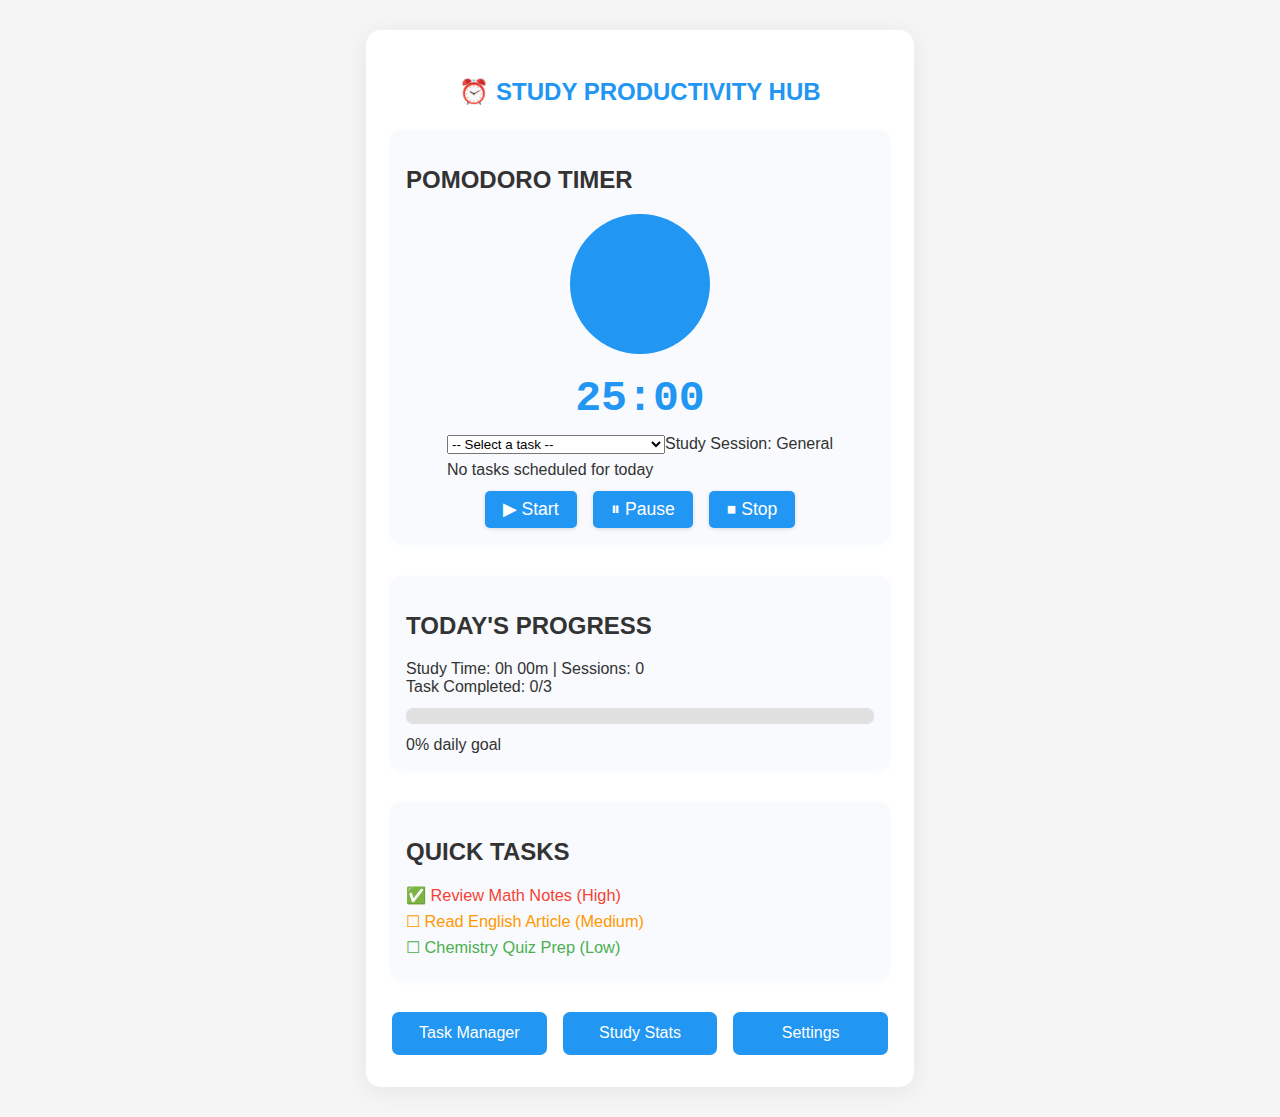
<file: study-app/index.html>
<!DOCTYPE html>
<html lang="en">
<head>
  <meta charset="UTF-8">
  <title>Study Productivity Hub</title>
  <link rel="stylesheet" href="css/style.css">
</head>
<body>
  <div class="container">
    <header>
      <h1>⏰ STUDY PRODUCTIVITY HUB</h1>
    </header>
    <main>
      <section class="pomodoro-timer">
        <h2>POMODORO TIMER</h2>
        <div class="timer-box">
          <div class="progress-ring" id="progressRing"></div>
          <div class="timer-display" id="timerDisplay">25:00</div>
          <div class="session-info">
            <span id="sessionTask">Study Session: Web Development</span><br>
            <span id="sessionCount">Session 1 of 4 planned</span>
          </div>
          <div class="timer-controls">
            <button id="startBtn">▶ Start</button>
            <button id="pauseBtn">⏸ Pause</button>
            <button id="stopBtn">⏹ Stop</button>
          </div>
        </div>
      </section>

      <section class="progress-today">
        <h2>TODAY'S PROGRESS</h2>
        <div>
          <span id="todayTime">Study Time: 0h 00m</span> | 
          <span id="todaySessions">Sessions: 0</span>
        </div>
        <div>
          <span id="tasksCompleted">Task Completed: 0/0</span>
        </div>
        <div class="progress-bar">
          <div class="progress-fill" id="progressFill" style="width: 0%"></div>
        </div>
        <span id="progressPercent">0% daily goal</span>
      </section>

      <section class="quick-tasks">
        <h2>QUICK TASKS</h2>
        <ul id="quickTaskList">
        </ul>
      </section>

      <nav>
        <a href="tasks.html">Task Manager</a>
        <a href="stats.html">Study Stats</a>
        <a href="#">Settings</a>
      </nav>
    </main>
  </div>
  <script src="js/script.js"></script>
  <script src="js/timer.js"></script>
  <script src="js/seed.js"></script>
</body>
</html>
</file>
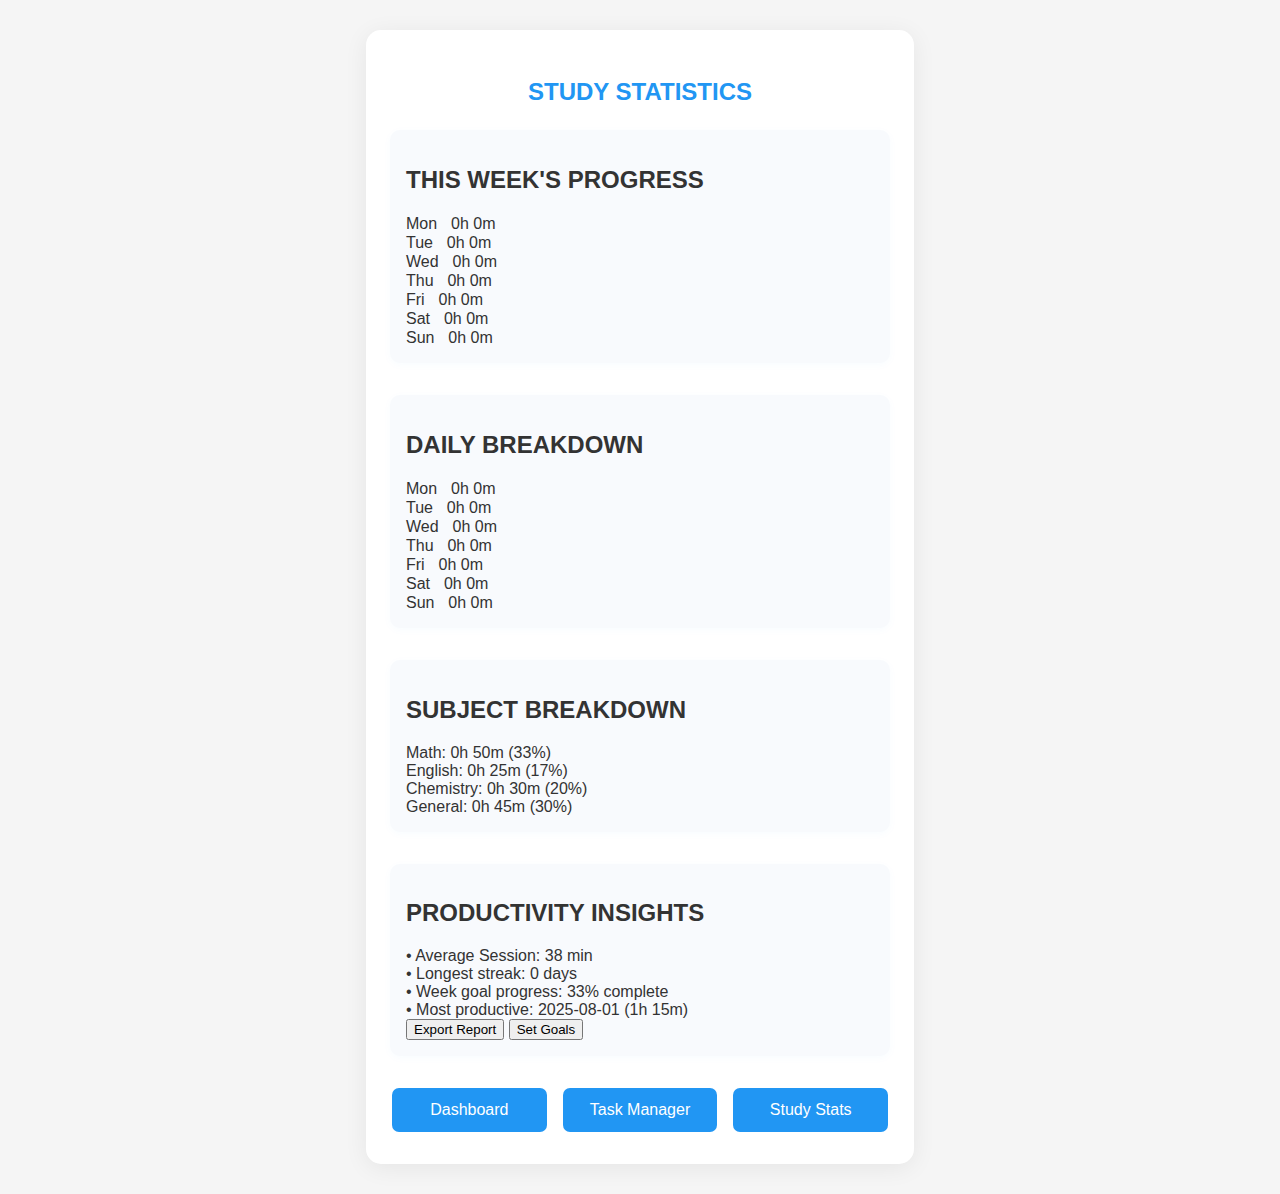
<file: study-app/stats.html>
<!DOCTYPE html>
<html lang="en">
<head>
  <meta charset="UTF-8">
  <title>Study Stats</title>
  <link rel="stylesheet" href="css/style.css">
</head>
<body>
  <div class="container">
    <header>
      <h1>STUDY STATISTICS</h1>
    </header>
    <main>
      <section class="week-progress">
        <h2>THIS WEEK'S PROGRESS</h2>
        <div id="weekStats">
        </div>
      </section>
      <section class="daily-breakdown">
        <h2>DAILY BREAKDOWN</h2>
        <div id="dailyBreakdown">
        </div>
      </section>
      <section class="subject-breakdown">
        <h2>SUBJECT BREAKDOWN</h2>
        <div id="subjectBreakdown">
        </div>
      </section>
      <section class="productivity-insights">
        <h2>PRODUCTIVITY INSIGHTS</h2>
        <div id="insights">
        </div>
        <button id="exportReport">Export Report</button>
        <button id="setGoals">Set Goals</button>
      </section>
      <nav>
        <a href="index.html">Dashboard</a>
        <a href="tasks.html">Task Manager</a>
        <a href="stats.html">Study Stats</a>
      </nav>
    </main>
  </div>
  <script src="js/script.js"></script>
</body>
</html>
</file>
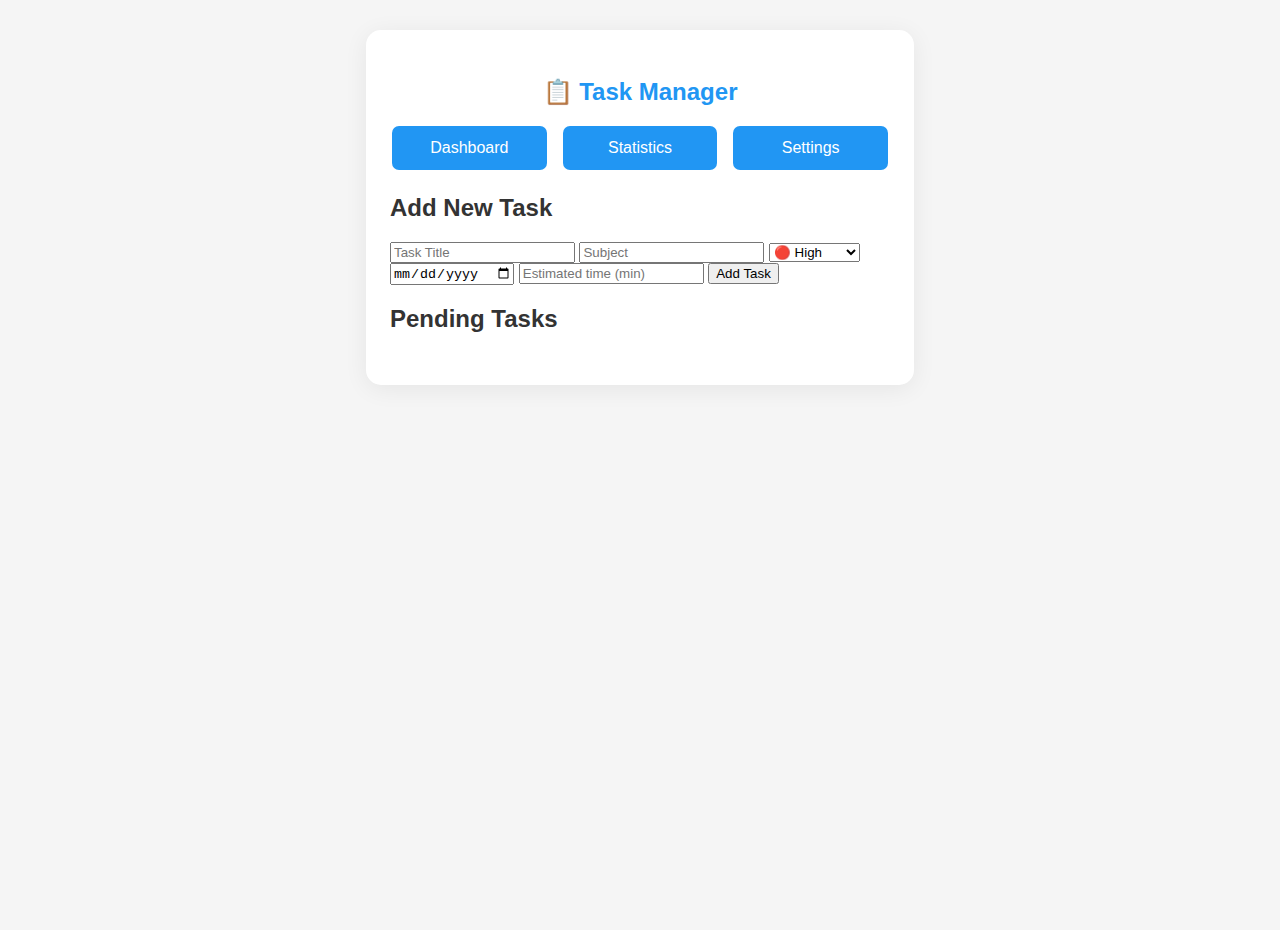
<file: study-app/tasks.html>
<!-- tasks.html com layout padronizado e estilizado -->
<!DOCTYPE html>
<html lang="en">
<head>
  <meta charset="UTF-8">
  <meta name="viewport" content="width=device-width, initial-scale=1.0">
  <title>Task Manager</title>
  <link rel="stylesheet" href="css/style.css">
</head>
<body>
  <div class="container">
    <header class="header">
      <h1>📋 Task Manager</h1>
      <nav>
        <a href="index.html">Dashboard</a>
        <a href="stats.html">Statistics</a>
        <a href="settings.html">Settings</a>
      </nav>
    </header>

    <section>
      <h2>Add New Task</h2>
      <form id="taskForm">
        <input type="text" id="title" placeholder="Task Title" required>
        <input type="text" id="subject" placeholder="Subject" required>
        <select id="priority">
          <option value="high">🔴 High</option>
          <option value="medium">🟡 Medium</option>
          <option value="low">🟢 Low</option>
        </select>
        <input type="date" id="dueDate" required>
        <input type="number" id="estimatedTime" placeholder="Estimated time (min)" required>
        <button type="submit">Add Task</button>
      </form>
    </section>

    <section>
      <h2>Pending Tasks</h2>
      <div id="taskList" class="task-list"></div>
    </section>
  </div>

  <script src="js/script.js"></script>
</body>
</html>
</file>
<file: study-app/css/style.css>
body {
  font-family: 'Segoe UI', Arial, sans-serif;
  background: #f5f5f5;
  color: #333;
  margin: 0;
  min-height: 100vh;
}
.container {
  max-width: 500px;
  background: #fff;
  margin: 30px auto;
  border-radius: 15px;
  box-shadow: 0 4px 24px #0001;
  padding: 2rem 1.5rem 2rem 1.5rem;
}
header {
  text-align: center;
  margin-bottom: 1.5rem;
}
h1 {
  color: #2196f3;
  margin-bottom: 0.5rem;
  font-size: 1.5rem;
}
main section {
  margin-bottom: 2rem;
  background: #f8fafd;
  border-radius: 10px;
  padding: 1rem;
  box-shadow: 0 2px 8px #2196f308;
}
.timer-box {
  display: flex;
  flex-direction: column;
  align-items: center;
  gap: 0.75rem;
}
.timer-display {
  font-size: 2.7rem;
  font-weight: bold;
  text-align: center;
  color: #2196f3;
  font-family: 'Courier New', monospace;
}
.progress-ring {
  width: 140px;
  height: 140px;
  border-radius: 50%;
  margin-bottom: 8px;
  transition: all 0.5s ease;
}
.timer-controls button {
  background: #2196f3;
  color: #fff;
  border: none;
  border-radius: 5px;
  margin: 0 6px;
  font-size: 1.1rem;
  padding: 8px 18px;
  cursor: pointer;
  box-shadow: 0 1px 4px #0002;
  transition: background 0.2s;
}
.timer-controls button:hover {
  background: #1976d2;
}
.progress-today .progress-bar {
  width: 100%;
  height: 16px;
  background: #e0e0e0;
  border-radius: 7px;
  margin: 12px 0;
  overflow: hidden;
}
.progress-fill {
  height: 100%;
  background: #4caf50;
  transition: width 0.5s;
}
.quick-tasks ul, .quick-tasks #quickTaskList {
  list-style: none;
  padding: 0;
  margin: 0;
}
.quick-tasks li {
  margin-bottom: 7px;
  font-size: 1.02rem;
}
.quick-tasks .high { color: #f44336; font-weight: 500; }
.quick-tasks .medium { color: #ff9800; }
.quick-tasks .low { color: #4caf50; }

.add-task form,
.filters {
  display: flex;
  flex-wrap: wrap;
  gap: 0.5em;
  margin-bottom: 1em;
}
.add-task input,
.add-task select,
.filters select,
.filters input {
  padding: 7px;
  font-size: 1em;
  border: 1px solid #bbb;
  border-radius: 4px;
  outline: none;
}
.add-task button {
  background: #2196f3;
  color: #fff;
  border: none;
  padding: 0.6em 1.4em;
  border-radius: 6px;
  font-size: 1em;
  cursor: pointer;
  transition: background 0.2s;
}
.add-task button:hover {
  background: #1976d2;
}
.filters select, .filters input {
  min-width: 110px;
}
#pendingTasks .task-card,
#completedTasks .task-card {
  background: #fff;
  border-radius: 8px;
  box-shadow: 0 1px 5px #0001;
  padding: 1em;
  margin-bottom: 12px;
  display: flex;
  flex-direction: column;
  gap: 0.2em;
  border-left: 7px solid #2196f3;
  position: relative;
}
#pendingTasks .task-card.high { border-color: #f44336; }
#pendingTasks .task-card.medium { border-color: #ff9800; }
#pendingTasks .task-card.low { border-color: #4caf50; }

.task-actions {
  display: flex;
  gap: 0.6em;
  margin-top: 0.7em;
}
.task-actions button {
  border: none;
  padding: 5px 13px;
  border-radius: 5px;
  cursor: pointer;
  background: #2196f3;
  color: #fff;
  font-size: 1em;
  transition: background 0.15s;
}
.task-actions button.complete { background: #4caf50; }
.task-actions button.edit { background: #ff9800; }
.task-actions button.delete { background: #f44336; }
.task-actions button:hover { opacity: 0.85; }

nav {
  display: flex;
  justify-content: space-between;
  gap: 12px;
  margin-top: 20px;
}
nav a {
  flex: 1;
  background: #2196f3;
  color: #fff;
  text-align: center;
  padding: 0.8em 0;
  border-radius: 7px;
  text-decoration: none;
  font-weight: 500;
  transition: background 0.2s;
  margin: 0 2px;
}
nav a:hover {
  background: #1565c0;
}

/* Responsivo */
@media (max-width: 600px) {
  .container {
    max-width: 97vw;
    padding: 1rem 0.3rem 2rem 0.3rem;
  }
  .timer-box { font-size: 1.1rem; }
  .timer-display { font-size: 2rem; }
  nav a { padding: 0.6em 0; font-size: 1em; }
}
</file>
